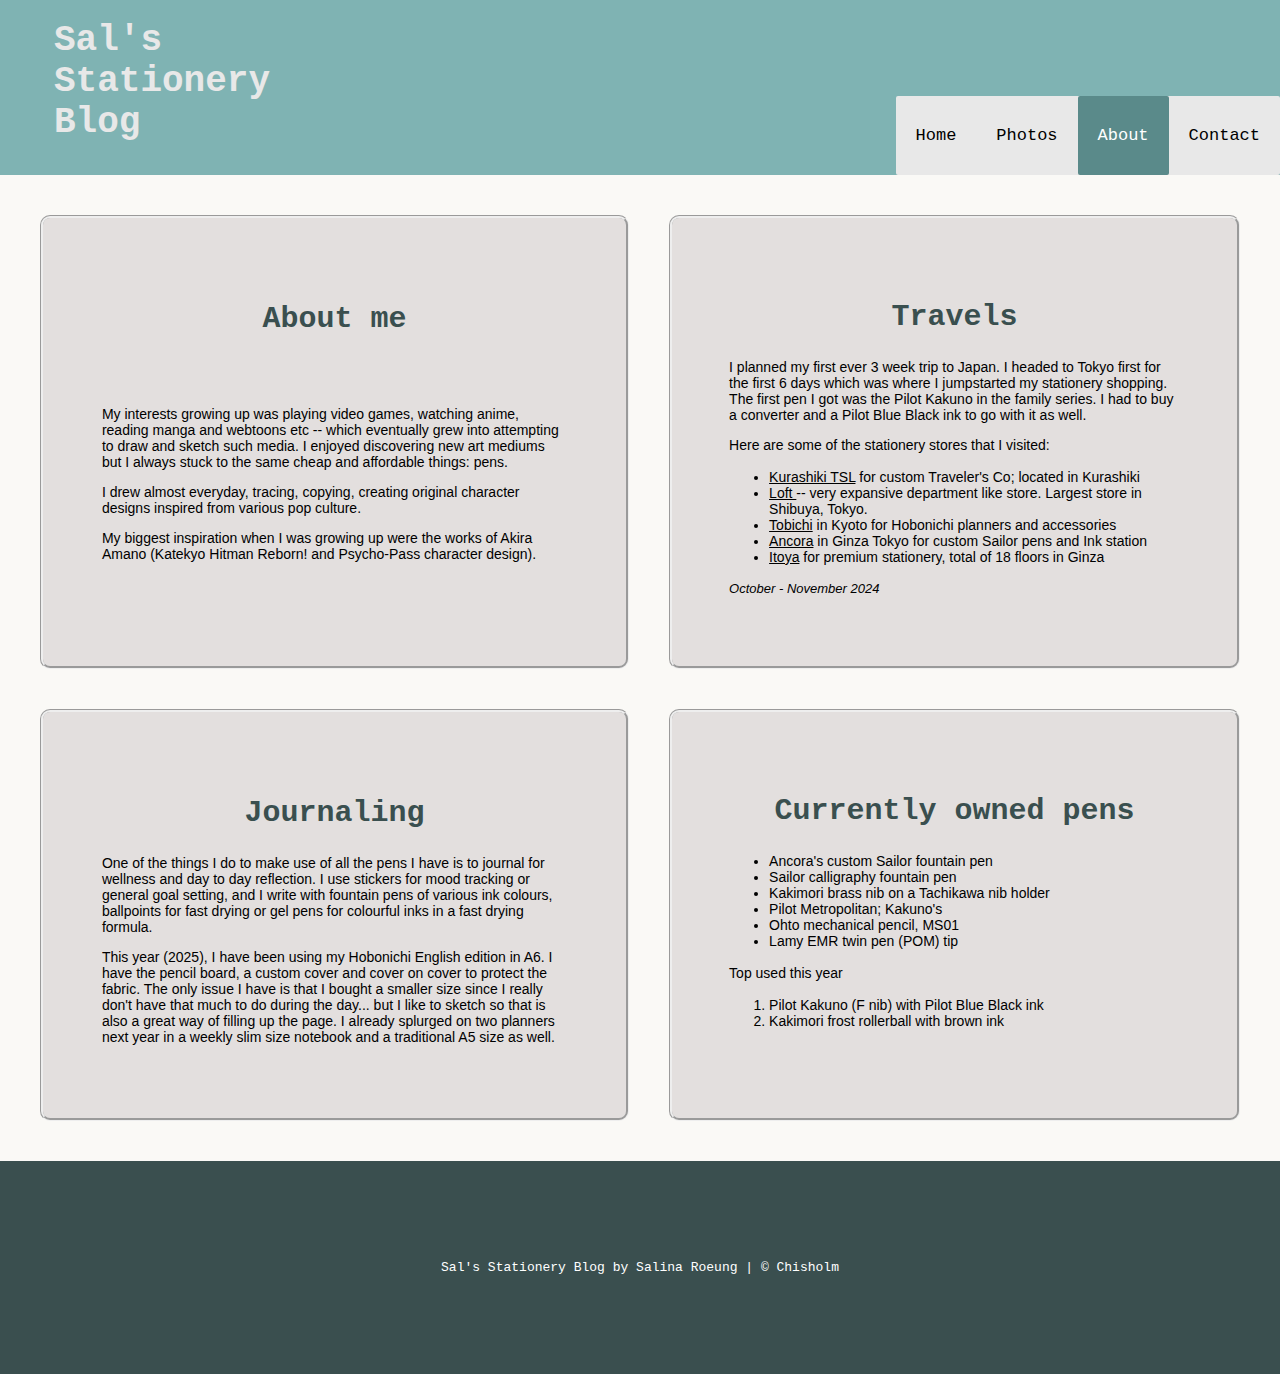
<file: about.html>
<!DOCTYPE html>
<html lang="en">
<head>
	<meta charset="UTF-8">
  <meta http-equiv="X-UA-Compatible" content="IE=edge">
	<meta name="viewport" content="width=device-width, initial-scale=1.0">
	<meta name="description" content="Stationery site" >
	<title>Sal's Stationery Blog | About </title>
	<link rel="stylesheet" href="css/style.css">
	<link rel="stylesheet" href="css/about.css" >
</head>

<body>

	<header>
		<h1>Sal's Stationery Blog</h1> 
        <label for="hamburger_checkbox">
            <img id="hamburger_image" src="Photos/hamburger-menu.svg" alt="Expand and collapse menu.">
        </label>
        <input id="hamburger_checkbox" type="checkbox">
		<nav>
			<a href="index.html">Home</a>
			<a href="photos.html">Photos</a>
			<a class="active_nav" href="about.html">About</a>
			<a href="contact.html">Contact</a>
		</nav>
	</header>
<main>

  <div id="container1" class="container">
    <h2>About me</h2>
    <p id="about-me"> <!-- closing p tag omitted: validator -->
      <p>
        My interests growing up was playing video games, watching anime, reading manga and webtoons etc -- which eventually grew into attempting to draw and sketch such media.
        I enjoyed discovering new art mediums but I always stuck to the same cheap and affordable things: pens. 
      </p>
      <p> 
        I drew almost everyday, tracing, copying, creating original character designs inspired from various pop culture.
      </p>
      <p> My biggest inspiration when I was growing up were the works of Akira Amano (Katekyo Hitman Reborn! and Psycho-Pass character design).</p>
  </div>

  <div id="container2" class="container">
    <h2>Travels</h2>
    <p> <!-- closing p tag omitted: validator -->
      I planned my first ever 3 week trip to Japan. I headed to Tokyo first for the first 6 days which was where I jumpstarted my stationery shopping. 
      The first pen I got was the Pilot Kakuno in the family series. I had to buy a converter and a Pilot Blue Black ink to go with it as well. 
    </p>
    <p>
      Here are some of the stationery stores that I visited:
      <ul>
        <li> <a href="https://www.instagram.com/t.s.l_store/?hl=en">Kurashiki TSL</a> for custom Traveler's Co; located in Kurashiki </li>
        <li> <a href="https://www.loft.co.jp/"> Loft </a> -- very expansive department like store. Largest store in Shibuya, Tokyo.  </li>
        <li> <a href="https://www.1101.com/store/techo/en/place/tobichi.html?srsltid=AfmBOopxhgFh4Gscc_SuBfVzPn1vKucfedM15BLmuWZsy_27aZHgjRZi">Tobichi</a> in Kyoto for Hobonichi planners and accessories </li>
        <li> <a href="https://www.ancora-shop.jp/">Ancora</a> in Ginza Tokyo for custom Sailor pens and Ink station </li>
        <li> <a href="https://www.ito-ya.co.jp/ext/lang/en/index.html"> Itoya</a> for premium stationery, total of 18 floors in Ginza</li>
      </ul>
      <p class="date">October - November 2024</p>
  </div>

  <div id="container3" class="container">
    <h2>Journaling</h2>
      <p> 
      One of the things I do to make use of all the pens I have is to journal for wellness and day to day reflection. I use stickers for mood tracking or general goal setting,
      and I write with fountain pens of various ink colours, ballpoints for fast drying or gel pens for colourful inks in a fast drying formula.
      </p>
      <p> 
      This year (2025), I have been using my Hobonichi English edition in A6. I have the pencil board, a custom cover and cover on cover to protect the fabric. 
      The only issue I have is that I bought a smaller size since I really don't have that much to do during the day... but I like to sketch so that is also
      a great way of filling up the page. I already splurged on two planners next year in a weekly slim size notebook and a traditional A5 size as well.
      </p> 
  </div>

  <div id="container4" class="container">
      <h2>Currently owned pens</h2>
      <p> <!-- closing p tag omitted: validator-->
        <ul>
            <li>Ancora's custom Sailor fountain pen</li> 
            <li>Sailor calligraphy fountain pen </li>
            <li>Kakimori brass nib on a Tachikawa nib holder</li>
            <li>Pilot Metropolitan; Kakuno's</li>
            <li>Ohto mechanical pencil, MS01</li> 
            <li>Lamy EMR twin pen (POM) tip</li> 
          </ul>
            <p id="top-used"> Top used this year</p>
            <ol>
              <li> Pilot Kakuno (F nib) with Pilot Blue Black ink</li> 
              <li> Kakimori frost rollerball with brown ink</li>
            </ol>
  </div>
</main>

  <footer>
    <p>Sal's Stationery Blog by Salina Roeung | &copy; Chisholm</p>      
  </footer>

</body>
</html>
</file>
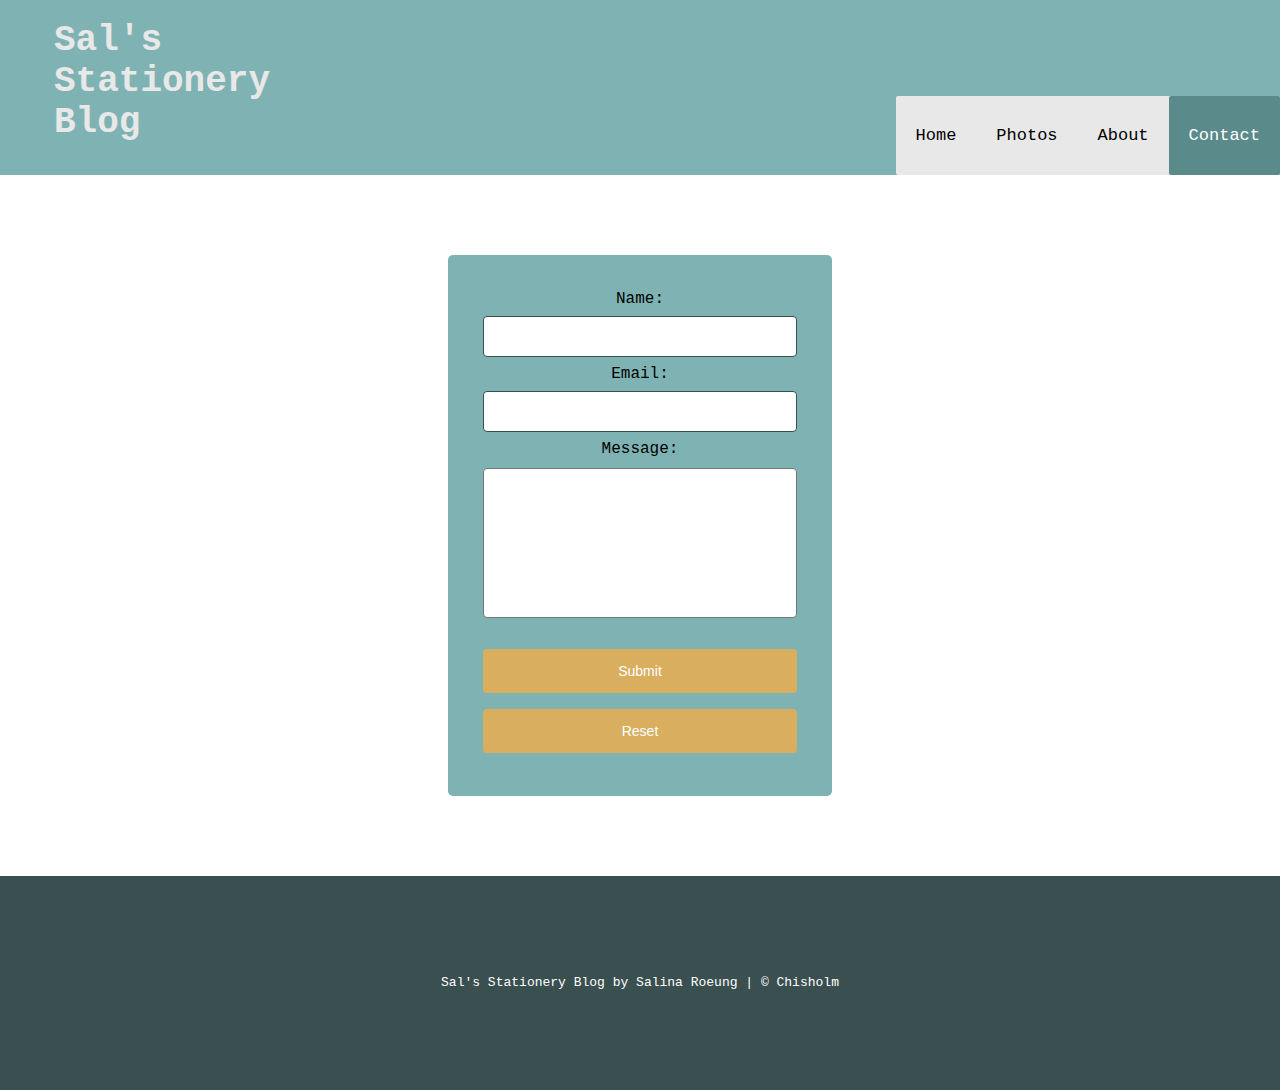
<file: contact.html>
<!DOCTYPE html>
<html lang="en">
<head>
	<meta charset="UTF-8">
    <meta http-equiv="X-UA-Compatible" content="IE=edge">
	<meta name="viewport" content="width=device-width, initial-scale=1.0">
	<meta name="description" content="Stationery site" >
	<title>Sal's Stationery Blog | Contact </title>
	<link rel="stylesheet" href="css/style.css">
	<link rel="stylesheet" href="css/contact.css" >
</head>

<body>

	<header>
		<h1>Sal's Stationery Blog</h1> 
        <label for="hamburger_checkbox">
            <img id="hamburger_image" src="Photos/hamburger-menu.svg" alt="Expand and collapse menu.">
        </label>
        <input id="hamburger_checkbox" type="checkbox">
		<nav>
			<a href="index.html">Home</a>
			<a href="photos.html">Photos</a>
			<a href="about.html">About</a>
			<a class="active_nav" href="contact.html">Contact</a>
		</nav>
	</header>
    <form id="contact_form">
		<label for="name">Name:</label><br >
		<input type="text" id="name" name="name" ><br >
		<label for="email">Email:</label><br >
		<input type="email" id="email" name="email" ><br >
		<label for="message">Message:</label><br >
		<textarea id="message" name="message"></textarea><br ><br >
		<button type="submit" >Submit</button><br >
		<button type="reset">Reset</button>
	</form>

    <footer>
        <p> Sal's Stationery Blog by Salina Roeung | &copy; Chisholm</p>      
	</footer>

</body>
</html>
</file>
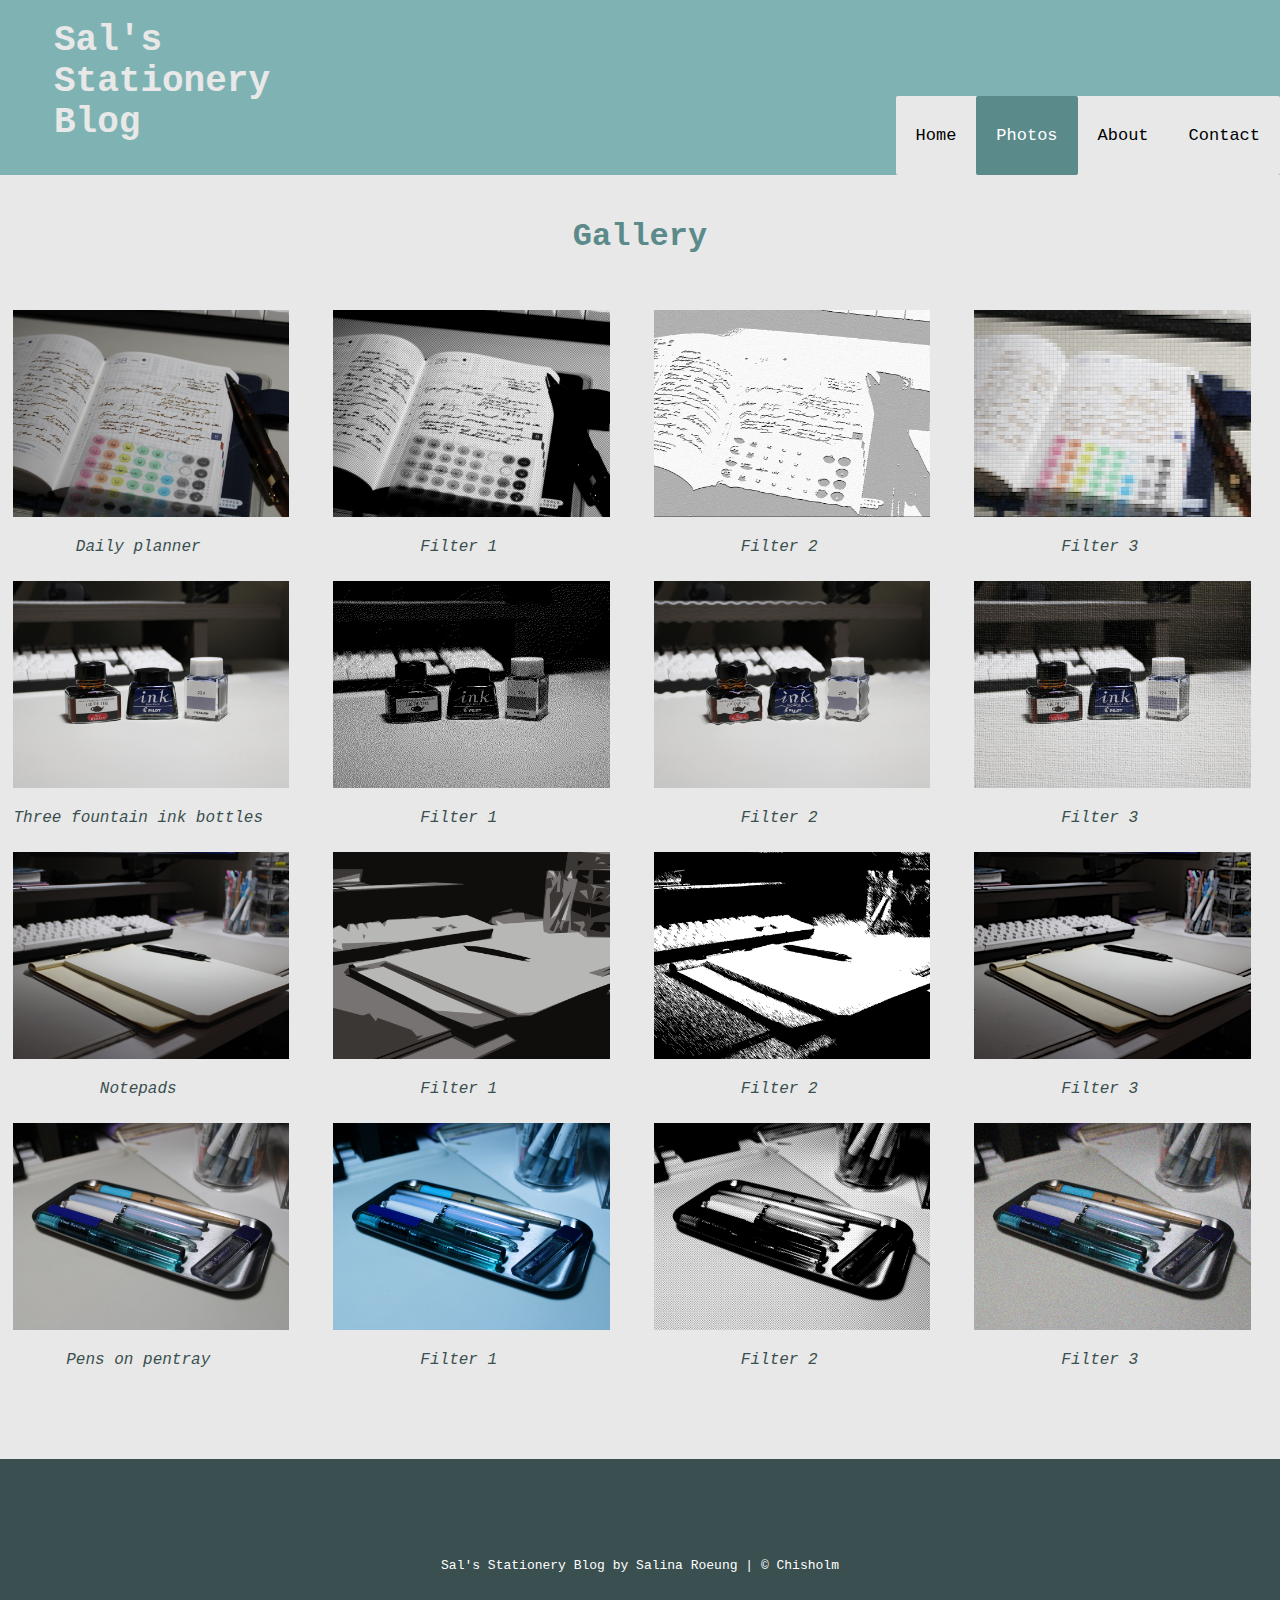
<file: photos.html>
<!DOCTYPE html>
<html lang="en">
<head>
	<meta charset="UTF-8">
    <meta http-equiv="X-UA-Compatible" content="IE=edge">
	<meta name="viewport" content="width=device-width, initial-scale=1.0">
	<meta name="description" content="Sixteen stationery images" >
	<title>Sal's Stationery Blog | Photos </title>
	<link rel="stylesheet" href="css/style.css">
	<link rel="stylesheet" href="css/photos.css" >
	<link rel="icon" type="image/x-icon" href="Photos/icons8-pen-64.png"> 
</head>
<body>
	<header>
		<h1>Sal's Stationery Blog</h1> 
        <label for="hamburger_checkbox">
            <img id="hamburger_image" src="Photos/hamburger-menu.svg" alt="Expand and collapse menu.">
        </label>
        <input id="hamburger_checkbox" type="checkbox">
		<nav>
			<a href="index.html">Home</a>
			<a class="active_nav" href="photos.html">Photos</a>
			<a href="about.html">About</a>
			<a href="contact.html">Contact</a>
		</nav>
	</header>
	<h2 id="title"> Gallery </h2> 
	<div id="gallery">
		<figure>
		<img src="Photos/Hobonichi_960.png" alt="Daily planner and pen">
		<figcaption>Daily planner</figcaption>
		</figure>
		<figure>
		<img src="Photos/Hobonichi_halftone.png" alt="Daily planner and pen">
		<figcaption>Filter 1</figcaption>
		</figure>
		<figure>
		<img src="Photos/Hobonichi_notepaper.png" alt="Daily planner and pen">
		<figcaption>Filter 2</figcaption>
		</figure>
		<figure>
		<img src="Photos/Hobonichi_patchwork.png" alt="Daily planner and pen">
		<figcaption>Filter 3</figcaption>
		</figure>

		<figure>
		<img src="Photos/Inks_960.png" alt="Three fountain ink bottles">
		<figcaption>Three fountain ink bottles</figcaption>
		</figure>
		<figure>
		<img src="Photos/Inks_dither.png" alt="Three fountain ink bottles">
		<figcaption>Filter 1</figcaption>
		</figure>
		<figure>
		<img src="Photos/Inks_glass.png" alt="Three fountain ink bottles">
		<figcaption>Filter 2</figcaption>
		</figure>
		<figure>
		<img src="Photos/Inks_texturiser.png" alt="Three fountain ink bottles">
		<figcaption>Filter 3</figcaption>
		</figure>

		<figure>
		<img src="Photos/notepad_960.png" alt="Two notepads and a pen">
		<figcaption>Notepads</figcaption>
		</figure>
		<figure>
		<img src="Photos/notepad_cutout.png" alt="Notepads and pen">
		<figcaption>Filter 1</figcaption>
		</figure>
		<figure>
		<img src="Photos/notepad_graphicpen.png" alt="Notepads and pen">
		<figcaption>Filter 2</figcaption>
		</figure>
		<figure>
		<img src="Photos/notepad_Posteredges.png" alt="Notepads and pen">
		<figcaption>Filter 3</figcaption>
		</figure>

		<figure>
		<img src="Photos/pentray_960.png" alt="Fountain and dip pens on metal pen tray">
		<figcaption>Pens on pentray</figcaption>
		</figure>
		<figure>
		<img src="Photos/pentray_color-to-alpha.png" alt="Fountain and dip pens on metal pen tray">
		<figcaption>Filter 1</figcaption>
		</figure>
		<figure>
		<img src="Photos/pentray_halftone.png" alt="Fountain and dip pens on metal pen tray">
		<figcaption>Filter 2</figcaption>
		</figure>
		<figure>
		<img src="Photos/pentray_noise.png" alt="Fountain and dip pens on metal pen tray">
		<figcaption>Filter 3</figcaption>
		</figure>
		</div>

		<footer>
		<p>Sal's Stationery Blog by Salina Roeung | &copy; Chisholm</p>
		</footer>

</body>

</html>
</file>
<file: css/style.css>
* {
box-sizing: border-box;
}


html {
  margin: 0;
  width: 100%;
  align-items: center;
}

body {
box-sizing: border-box;
background-color: #FAF9F6;
text-align: center;
margin:0;
height: auto;
width: auto;
}

p {
    font-family: 'calibri', sans-serif;
    font-size: 1em;
}

.date {
  font-style: italic;
  font-size: small;
}

h1 {
  font-family: 'Courier new', serif ;
  margin: 20px 0 20px; /*changed*/
  display: block;
  font-size: 6vw; /*change according to validator, showing only one value */ 
  padding: 20px;
  

}

h2 {
  font-family: 'courier new', sans-serif;
  color:#3A4F4F;
}

li {
  font-size: 1em;
  font-weight:normal;
  font-family: calibri, sans-serif;
}

section {
  /*only present in index.html*/
  /*display value omitted ref validator*/
  align-items: center;
  margin: 0;
  padding: 0 0 2em;
}


/* -------------------------------------------------------------- */
/* Mobile First View: in Harley's header.css */

/* Style the header which contains the navigation links */
header {
    background-color: #7FB3B3;
    overflow:hidden;

  }
  
  /* Hide the checkbox which we use for the hamburger menu functionality */
  #hamburger_checkbox {
    display: none;
  }
  
  /* Style the image we use as a label for the hamburger menu checkbox */
  #hamburger_image {
    display: block;
    margin-bottom: 20px;
    margin-left: auto;
    margin-right: auto;
    padding: 10px;
    width: 15%;
    border-radius: 0.5em;
    
  }
  
  
  /* Show or hide the navigation links depending on whether the hamburger menu checkbox is checked or not */
  input[id="hamburger_checkbox"]:not(:checked) + nav {
    display: none;
  }
  
  /* Style the heading */
  h1 {
    color: rgb(232, 232, 232);
    font-family: 'Courier new' , serif;
    float:left;
    padding: 0 1em 0;
    width: 100%;
    ;
  }
  
  nav {
    display:block;
    margin:2em 0em 0;
    padding:0;
    background-color: #e8e8e8ff;
    border-radius: 2px;
    font-family: 'courier new', serif;
  }

  /* Style the links inside the navigation bar */
  nav a {
    color: #000000;							
    float: left;
    font-size: 16px;
    padding: 30px 20px;
    text-align: center;
    text-decoration: none;
    width: 100%;
    border-radius:2px;
  }

  
  /* Change the color of links on hover using mouse */
  nav a:hover {
    background-color: #FFB627;
    color: white;
  }
  
  /* Change the color of links on focus using tab key */
  nav a:focus {
    background-color:#E3DFDE;
    color: #3A4F4F;
    outline: none;
    border-radius:2px;
  }
  
  /* Change the color of the active/current link */
  .active_nav {
    background-color: #5A8A8A;
    color: white;
    border-radius:2px;
    
  }

footer {
  background-color: #3A4F4F;
  color: white;
	text-align: center;
  font-size: 90%;
  width: 100%;
  position:absolute;
  padding: 6em;
}

footer p {
  font-family: 'courier new', monospace;
  font-size:small
}
  
   /* For desktop: */
  @media only screen and (min-width: 768px) {
    
    /* Hide the hamburger menu image we use as a label for the hamburger menu checkbox */
    #hamburger_image {
      display: none;
    }

    /* Show the navigation links... even if the hamburger menu checkbox is not selected (menu open) */
    input[id="hamburger_checkbox"]:not(:checked) + nav {
      display:block
    }

    /* Style the Knitters heading */
    h1 {
      text-align: left;
      width: 390px;
      font-size:4vh;
      margin-left: 0.5em
    }

    /* Style the navigation bar */
    nav {
      float: right;
      margin:6em 0 0;
      height:100%;

    }

    /* Style the links inside the navigation bar */
    nav a {
      width: auto;   
      font-size: 17px; 
    }

    section {
      display: block;
      align-content: center;
      width:auto;

    }
    main {
      background-color:white;
      display:block;
    }
    }
</file>
<file: css/about.css>
* {
  font-size: 14px;
}

h2 {
  font-family:'courier new', sans-serif ;
  font-weight:bold;
  text-align: center;
  font-size: 24px;
  
}

li {
  font-size: 14px;
  font-weight:normal;
  font-family: calibri, sans-serif;
}


main > div {
  background-color: #E3DFDE; 
  border-radius: 10px;
  font-size: 30px;
  padding: 0.5em 2em 2em 1em;
  text-align: center;
  border-style: groove;
}

main {
  padding: 20px;
  margin: 0; 
}

/* colour the text of links */
main a {
  color: black;
  font-size: inherit;

}


/* Change the colour of links on hover using mouse */
main a:hover {
  color:#D9AE5F;
}

/* Change the color of links on focus using tab button */
main a:focus {
  background-color: #D9AE5F;
  color: #E3DFDE;
  outline: none;
}

.container {
  display:block;
  padding: 10%;
  text-align: left;

}

#container1 {
  grid-area: area1;
}

#container2 {
  grid-area: area2;
}

#container3 {
  grid-area: area3;
}

#container4 {
  grid-area: area4;
}

div p {
  font-size: 14px;
}

main {
  background-color: #FAF9F6;
  display: inline-grid;
  grid-template-areas:
  'area1'
  'area2'
  'area3'
  'area4';
  
  grid-gap: 40px;
}

/* Large devices (laptops/desktops, 992px and up) */
@media only screen and (min-width: 992px) {

  main {
    grid-template-areas:
    'area1 area2 '
    'area3 area4';
    padding: 40px
  
  }

  * {
    font-size: 16px;
  }
  
  h2 {
    font-size: 30px;
  }

  #about-me {
    margin-top: 5em;
  }

}
</file>
<file: css/contact.css>
body { 
  background-color:#ffffff;
;
}

form {
  border-radius: 5px;
  background-color: #7FB3B3;
  margin: 5em auto; 
  padding: 35px;
  width: 90%;
  font-family: 'courier new', monospace;
}

form textarea {
  width: 100%;
  height: 150px;
  background-color:white;
  border-radius: 4px;
  box-sizing: border-box;
  resize: none;
  margin: 10px 0 0;
}

input {
  background-color: white;
  width: 100%;
  padding: 12px 20px;
  margin: 8px 0;
  display: inline-block;
  border: 0.5px solid #3A4F4F;
  border-radius: 4px;
  box-sizing: border-box;
}

button {
  width: 100%;
  background-color: #D9AE5F;
  font-size: 14px;
  color: white;
  padding: 14px 20px;
  margin: 8px 0;
  border: none;
  border-radius: 4px;
  cursor: pointer;
}

button:hover, button:focus {
  filter: brightness(120%)
}

/* Small devices (portrait tablets and large phones, 600px and up) */
@media only screen and (min-width: 600px) {
    form {
    width: 70%;
  }
}

/* Medium devices (landscape tablets, 768px and up) */
@media only screen and (min-width: 768px) {
  form {
    width: 50%;
  }
}

/* Large devices (laptops/desktops, 992px and up) */
@media only screen and (min-width: 992px) {
  form {
    width: 40%;
  }
}

/* Extra large devices (large laptops and desktops, 1200px and up) */
@media only screen and (min-width: 1200px) {
    form {
    width: 30%;
  }
}
</file>
<file: css/photos.css>
/* Mobile First View */
/* Photo Grid - using CSS Grid so each image occupies a uniform cell */

body {
    background-color: #e8e8e8ff;
}


#gallery {
    display: grid;
    grid-template-columns: repeat(1, 1fr);
    gap: 12px;
    align-items: start;
    margin: 0 0 5em;
    padding: 0 10px 10px 0; /*changes to padding*/
    box-sizing: border-box;
}

/* Each figure is a uniform grid cell */
#gallery figure {
    margin: 0;
    text-align: center;
}

#gallery img {
    width: 100%;
    height: auto;
    aspect-ratio: 4 / 3;
    margin:1vw;
    object-fit:cover;
    display: block;
}

#gallery figcaption {
    padding: 8px 0 0 0;
    font-family: 'Courier New', Courier, monospace;
    font-style: italic;
    color: #3A4F4F;
}

#title {
    display:inline-block;
    color: #5A8A8A;
    text-align: left;
    padding: 16px;
    font-size: 2em;
    font-family: 'Courier New', Courier, monospace;
}

/* For tablets */
@media only screen and (min-width: 768px) {
    #gallery {
    grid-template-columns: repeat(2, 1fr);
}

#gallery figure {
    margin-right:1em;
}
}

/* Extra large devices (large laptops and desktops, 1200px and up) */
@media only screen and (min-width: 1200px) {
#gallery {
    grid-template-columns: repeat(4, 1fr);
}

#gallery figure {
    margin-right:2em;
}
}
</file>
